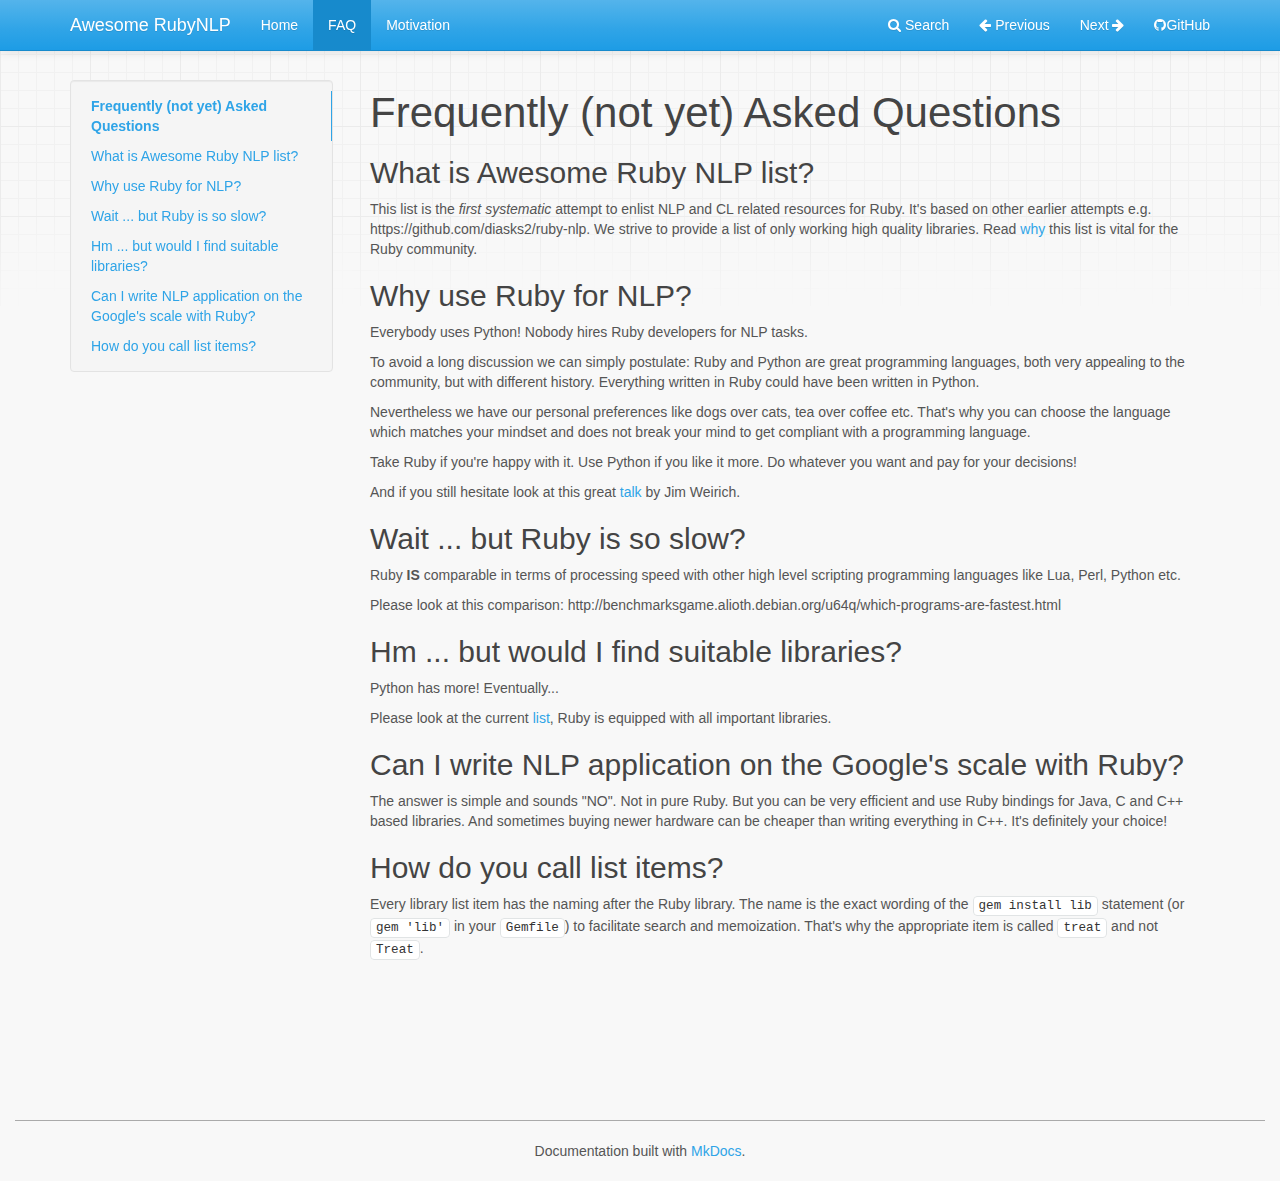
<file: FAQ/index.html>
<!DOCTYPE html>
<html lang="en">
    <head>
        <meta charset="utf-8">
        <meta http-equiv="X-UA-Compatible" content="IE=edge">
        <meta name="viewport" content="width=device-width, initial-scale=1.0">
        
        <meta name="author" content="Andrei Beliankou">
        <link rel="canonical" href="http://rubynlp.org/FAQ/">
        <link rel="shortcut icon" href="../img/favicon.ico">
        <title>FAQ - Awesome RubyNLP</title>
        <link href="../css/bootstrap-custom.min.css" rel="stylesheet">
        <link href="../css/font-awesome-4.5.0.css" rel="stylesheet">
        <link href="../css/base.css" rel="stylesheet">
        <link rel="stylesheet" href="../css/highlight.css">
        <!-- HTML5 shim and Respond.js IE8 support of HTML5 elements and media queries -->
        <!--[if lt IE 9]>
            <script src="https://oss.maxcdn.com/libs/html5shiv/3.7.0/html5shiv.js"></script>
            <script src="https://oss.maxcdn.com/libs/respond.js/1.3.0/respond.min.js"></script>
        <![endif]-->
	
	<script src="../js/jquery-1.10.2.min.js"></script>
        <script src="../js/bootstrap-3.0.3.min.js"></script>
        <script src="../js/highlight.pack.js"></script>
        <script>
            (function(i,s,o,g,r,a,m){i['GoogleAnalyticsObject']=r;i[r]=i[r]||function(){
            (i[r].q=i[r].q||[]).push(arguments)},i[r].l=1*new Date();a=s.createElement(o),
            m=s.getElementsByTagName(o)[0];a.async=1;a.src=g;m.parentNode.insertBefore(a,m)
            })(window,document,'script','//www.google-analytics.com/analytics.js','ga');

            ga('create', 'UA-91420426-1', 'rubynlp.org');
            ga('send', 'pageview');
        </script> 
    </head>

    <body>

        <div class="navbar navbar-default navbar-fixed-top" role="navigation">
    <div class="container">

        <!-- Collapsed navigation -->
        <div class="navbar-header">
            <!-- Expander button -->
            <button type="button" class="navbar-toggle" data-toggle="collapse" data-target=".navbar-collapse">
                <span class="sr-only">Toggle navigation</span>
                <span class="icon-bar"></span>
                <span class="icon-bar"></span>
                <span class="icon-bar"></span>
            </button>
            <a class="navbar-brand" href="..">Awesome RubyNLP</a>
        </div>

        <!-- Expanded navigation -->
        <div class="navbar-collapse collapse">
                <!-- Main navigation -->
                <ul class="nav navbar-nav">
                    <li >
                        <a href="..">Home</a>
                    </li>
                    <li class="active">
                        <a href="./">FAQ</a>
                    </li>
                    <li >
                        <a href="../motivation/">Motivation</a>
                    </li>
                </ul>

            <ul class="nav navbar-nav navbar-right">
                <li>
                    <a href="#" data-toggle="modal" data-target="#mkdocs_search_modal">
                        <i class="fa fa-search"></i> Search
                    </a>
                </li>
                    <li >
                        <a rel="next" href="..">
                            <i class="fa fa-arrow-left"></i> Previous
                        </a>
                    </li>
                    <li >
                        <a rel="prev" href="../motivation/">
                            Next <i class="fa fa-arrow-right"></i>
                        </a>
                    </li>
                    <li>
                        <a href="https://github.com/arbox/nlp-with-ruby">
                                <i class="fa fa-github"></i>GitHub
                        </a>
                    </li>
            </ul>
        </div>
    </div>
</div>

        <div class="container">
                <div class="col-md-3"><div class="bs-sidebar hidden-print affix well" role="complementary">
    <ul class="nav bs-sidenav">
        <li class="main active"><a href="#frequently-not-yet-asked-questions">Frequently (not yet) Asked Questions</a></li>
            <li><a href="#what-is-awesome-ruby-nlp-list">What is Awesome Ruby NLP list?</a></li>
            <li><a href="#why-use-ruby-for-nlp">Why use Ruby for NLP?</a></li>
            <li><a href="#wait-but-ruby-is-so-slow">Wait ... but Ruby is so slow?</a></li>
            <li><a href="#hm-but-would-i-find-suitable-libraries">Hm ... but would I find suitable libraries?</a></li>
            <li><a href="#can-i-write-nlp-application-on-the-googles-scale-with-ruby">Can I write NLP application on the Google's scale with Ruby?</a></li>
            <li><a href="#how-do-you-call-list-items">How do you call list items?</a></li>
    </ul>
</div></div>
                <div class="col-md-9" role="main">

<h1 id="frequently-not-yet-asked-questions">Frequently (not yet) Asked Questions</h1>
<h2 id="what-is-awesome-ruby-nlp-list">What is Awesome Ruby NLP list?</h2>
<p>This list is the <em>first systematic</em> attempt to enlist NLP and CL related
resources for Ruby. It's based on other earlier attempts
e.g. https://github.com/diasks2/ruby-nlp. We strive to provide a list of only
working high quality libraries. Read <a href="../motivation/">why</a> this list is vital for
the Ruby community.</p>
<h2 id="why-use-ruby-for-nlp">Why use Ruby for NLP?</h2>
<p>Everybody uses Python! Nobody hires Ruby developers for NLP tasks.</p>
<p>To avoid a long discussion we can simply postulate: Ruby and Python are great
programming languages, both very appealing to the community, but with different
history. Everything written in Ruby could have been written in Python.</p>
<p>Nevertheless we have our personal preferences like dogs over cats,
tea over coffee etc. That's why you can choose the language which matches
your mindset and does not break your mind to get compliant with a programming
language.</p>
<p>Take Ruby if you're happy with it. Use Python if you like it more. Do whatever
you want and pay for your decisions!</p>
<p>And if you still hesitate look at this great
<a href="https://www.youtube.com/watch?v=0D3KfnbTdWw">talk</a> by Jim Weirich.</p>
<h2 id="wait-but-ruby-is-so-slow">Wait ... but Ruby is so slow?</h2>
<p>Ruby <strong>IS</strong> comparable in terms of processing speed with other high level
scripting programming languages like Lua, Perl, Python etc.</p>
<p>Please look at this comparison:
http://benchmarksgame.alioth.debian.org/u64q/which-programs-are-fastest.html</p>
<h2 id="hm-but-would-i-find-suitable-libraries">Hm ... but would I find suitable libraries?</h2>
<p>Python has more! Eventually...</p>
<p>Please look at the current <a href="https://github.com/arbox/nlp-with-ruby">list</a>,
Ruby is equipped with all important libraries.</p>
<h2 id="can-i-write-nlp-application-on-the-googles-scale-with-ruby">Can I write NLP application on the Google's scale with Ruby?</h2>
<p>The answer is simple and sounds "NO". Not in pure Ruby. But you can be very
efficient and use Ruby bindings for Java, C and C++ based libraries.
And sometimes buying newer hardware can be cheaper than writing everything in
C++. It's definitely your choice!</p>
<h2 id="how-do-you-call-list-items">How do you call list items?</h2>
<p>Every library list item has the naming after the Ruby library. The name is
the exact wording of the <code>gem install lib</code> statement (or <code>gem 'lib'</code> in your
<code>Gemfile</code>) to facilitate search and memoization. That's why the appropriate item
is called <code>treat</code> and not <code>Treat</code>.</p>
<!--- Links ---></div>
        </div>

        <footer class="col-md-12">
            <hr>
            <p>Documentation built with <a href="http://www.mkdocs.org/">MkDocs</a>.</p>
        </footer>
        <script>var base_url = '..';</script>
        <script data-main="../mkdocs/js/search.js" src="../mkdocs/js/require.js"></script>
        <script src="../js/base.js"></script><div class="modal" id="mkdocs_search_modal" tabindex="-1" role="dialog" aria-labelledby="Search Modal" aria-hidden="true">
    <div class="modal-dialog">
        <div class="modal-content">
            <div class="modal-header">
                <button type="button" class="close" data-dismiss="modal"><span aria-hidden="true">&times;</span><span class="sr-only">Close</span></button>
                <h4 class="modal-title" id="exampleModalLabel">Search</h4>
            </div>
            <div class="modal-body">
                <p>
                    From here you can search these documents. Enter
                    your search terms below.
                </p>
                <form role="form">
                    <div class="form-group">
                        <input type="text" class="form-control" placeholder="Search..." id="mkdocs-search-query">
                    </div>
                </form>
                <div id="mkdocs-search-results"></div>
            </div>
            <div class="modal-footer">
            </div>
        </div>
    </div>
</div>

    </body>
</html>
</file>
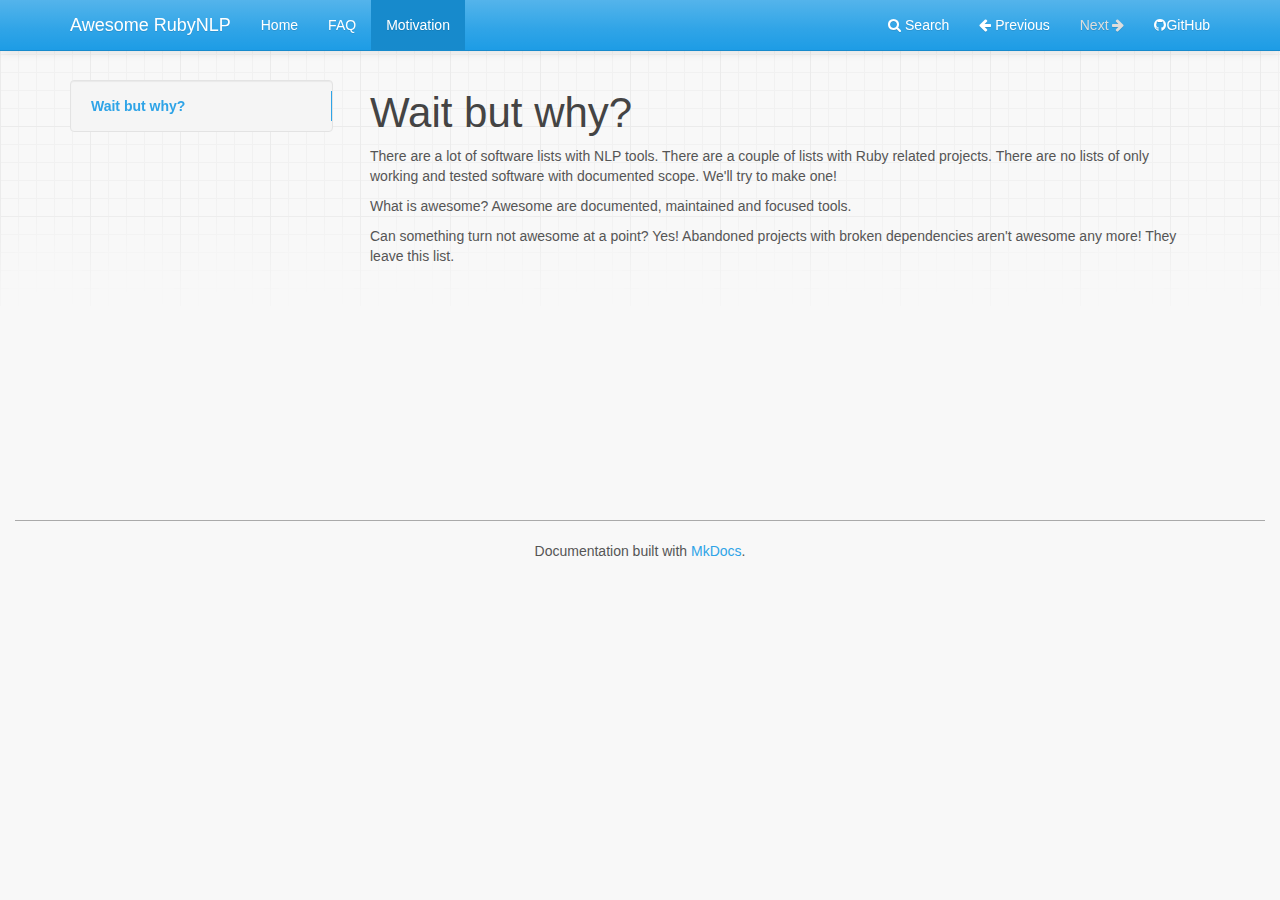
<file: motivation/index.html>
<!DOCTYPE html>
<html lang="en">
    <head>
        <meta charset="utf-8">
        <meta http-equiv="X-UA-Compatible" content="IE=edge">
        <meta name="viewport" content="width=device-width, initial-scale=1.0">
        
        <meta name="author" content="Andrei Beliankou">
        <link rel="canonical" href="http://rubynlp.org/motivation/">
        <link rel="shortcut icon" href="../img/favicon.ico">
        <title>Motivation - Awesome RubyNLP</title>
        <link href="../css/bootstrap-custom.min.css" rel="stylesheet">
        <link href="../css/font-awesome-4.5.0.css" rel="stylesheet">
        <link href="../css/base.css" rel="stylesheet">
        <link rel="stylesheet" href="../css/highlight.css">
        <!-- HTML5 shim and Respond.js IE8 support of HTML5 elements and media queries -->
        <!--[if lt IE 9]>
            <script src="https://oss.maxcdn.com/libs/html5shiv/3.7.0/html5shiv.js"></script>
            <script src="https://oss.maxcdn.com/libs/respond.js/1.3.0/respond.min.js"></script>
        <![endif]-->
	
	<script src="../js/jquery-1.10.2.min.js"></script>
        <script src="../js/bootstrap-3.0.3.min.js"></script>
        <script src="../js/highlight.pack.js"></script>
        <script>
            (function(i,s,o,g,r,a,m){i['GoogleAnalyticsObject']=r;i[r]=i[r]||function(){
            (i[r].q=i[r].q||[]).push(arguments)},i[r].l=1*new Date();a=s.createElement(o),
            m=s.getElementsByTagName(o)[0];a.async=1;a.src=g;m.parentNode.insertBefore(a,m)
            })(window,document,'script','//www.google-analytics.com/analytics.js','ga');

            ga('create', 'UA-91420426-1', 'rubynlp.org');
            ga('send', 'pageview');
        </script> 
    </head>

    <body>

        <div class="navbar navbar-default navbar-fixed-top" role="navigation">
    <div class="container">

        <!-- Collapsed navigation -->
        <div class="navbar-header">
            <!-- Expander button -->
            <button type="button" class="navbar-toggle" data-toggle="collapse" data-target=".navbar-collapse">
                <span class="sr-only">Toggle navigation</span>
                <span class="icon-bar"></span>
                <span class="icon-bar"></span>
                <span class="icon-bar"></span>
            </button>
            <a class="navbar-brand" href="..">Awesome RubyNLP</a>
        </div>

        <!-- Expanded navigation -->
        <div class="navbar-collapse collapse">
                <!-- Main navigation -->
                <ul class="nav navbar-nav">
                    <li >
                        <a href="..">Home</a>
                    </li>
                    <li >
                        <a href="../FAQ/">FAQ</a>
                    </li>
                    <li class="active">
                        <a href="./">Motivation</a>
                    </li>
                </ul>

            <ul class="nav navbar-nav navbar-right">
                <li>
                    <a href="#" data-toggle="modal" data-target="#mkdocs_search_modal">
                        <i class="fa fa-search"></i> Search
                    </a>
                </li>
                    <li >
                        <a rel="next" href="../FAQ/">
                            <i class="fa fa-arrow-left"></i> Previous
                        </a>
                    </li>
                    <li class="disabled">
                        <a rel="prev" >
                            Next <i class="fa fa-arrow-right"></i>
                        </a>
                    </li>
                    <li>
                        <a href="https://github.com/arbox/nlp-with-ruby">
                                <i class="fa fa-github"></i>GitHub
                        </a>
                    </li>
            </ul>
        </div>
    </div>
</div>

        <div class="container">
                <div class="col-md-3"><div class="bs-sidebar hidden-print affix well" role="complementary">
    <ul class="nav bs-sidenav">
        <li class="main active"><a href="#wait-but-why">Wait but why?</a></li>
    </ul>
</div></div>
                <div class="col-md-9" role="main">

<h1 id="wait-but-why">Wait but why?</h1>
<p>There are a lot of software lists with NLP tools. There are a couple of lists
with Ruby related projects. There are no lists of only working and tested
software with documented scope. We'll try to make one!</p>
<p>What is awesome? Awesome are documented, maintained and focused tools.</p>
<p>Can something turn not awesome at a point? Yes! Abandoned projects with broken
dependencies aren't awesome any more! They leave this list.</p></div>
        </div>

        <footer class="col-md-12">
            <hr>
            <p>Documentation built with <a href="http://www.mkdocs.org/">MkDocs</a>.</p>
        </footer>
        <script>var base_url = '..';</script>
        <script data-main="../mkdocs/js/search.js" src="../mkdocs/js/require.js"></script>
        <script src="../js/base.js"></script><div class="modal" id="mkdocs_search_modal" tabindex="-1" role="dialog" aria-labelledby="Search Modal" aria-hidden="true">
    <div class="modal-dialog">
        <div class="modal-content">
            <div class="modal-header">
                <button type="button" class="close" data-dismiss="modal"><span aria-hidden="true">&times;</span><span class="sr-only">Close</span></button>
                <h4 class="modal-title" id="exampleModalLabel">Search</h4>
            </div>
            <div class="modal-body">
                <p>
                    From here you can search these documents. Enter
                    your search terms below.
                </p>
                <form role="form">
                    <div class="form-group">
                        <input type="text" class="form-control" placeholder="Search..." id="mkdocs-search-query">
                    </div>
                </form>
                <div id="mkdocs-search-results"></div>
            </div>
            <div class="modal-footer">
            </div>
        </div>
    </div>
</div>

    </body>
</html>
</file>
<file: css/base.css>
body {
    padding-top: 70px;
    background: url(../img/grid.png) repeat-x;
    background-attachment: fixed;
    background-color: #f8f8f8;
}

body > .container {
    min-height: 400px;
}

ul.nav .main {
    font-weight: bold;
}

.col-md-3 {
    padding-left: 0;
}

.col-md-9 {
    padding-bottom: 100px;
}

.source-links {
    float: right;
}

.col-md-9 img {
    max-width: 100%;
    display: inline-block;
    padding: 4px;
    line-height: 1.428571429;
    background-color: #fff;
    border: 1px solid #ddd;
    border-radius: 4px;
    margin: 20px auto 30px auto;
}

/*
 * The code below adds some padding to the top of the current anchor target so
 * that, when navigating to it, the header isn't hidden by the navbar at the
 * top. This is especially complicated because we want to *remove* the padding
 * after navigation so that hovering over the header shows the permalink icon
 * correctly. Thus, we create a CSS animation to remove the extra padding after
 * a second. We have two animations so that navigating to an anchor within the
 * page always restarts the animation.
 *
 * See <https://github.com/mkdocs/mkdocs/issues/843> for more details.
 */
:target::before {
    content: "";
    display: block;
    margin-top: -75px;
    height: 75px;
    pointer-events: none;
    animation: 0s 1s forwards collapse-anchor-padding-1;
}

.clicky :target::before {
  animation-name: collapse-anchor-padding-2;
}

@keyframes collapse-anchor-padding-1 {
    to {
        margin-top: 0;
        height: 0;
    }
}

@keyframes collapse-anchor-padding-2 {
    to {
        margin-top: 0;
        height: 0;
    }
}

h1 {
    color: #444;
    font-weight: 400;
    font-size: 42px;
}

h2, h3, h4, h5, h6 {
    color: #444;
    font-weight: 300;
}

hr {
    border-top: 1px solid #aaa;
}

pre, .rst-content tt {
    max-width: 100%;
    background: #fff;
    border: solid 1px #e1e4e5;
    color: #333;
    overflow-x: auto;
}

code.code-large, .rst-content tt.code-large {
    font-size: 90%;
}

code {
    padding: 2px 5px;
    background: #fff;
    border: solid 1px #e1e4e5;
    color: #333;
    white-space: pre-wrap;
    word-wrap: break-word;
}

pre code {
    background: transparent;
    border: none;
    white-space: pre;
    word-wrap: normal;
    font-family: monospace,serif;
    font-size: 12px;
}

a code {
    color: #2FA4E7;
}

a:hover code, a:focus code {
    color: #157AB5;
}

footer {
    margin-top: 30px;
    margin-bottom: 10px;
    text-align: center;
    font-weight: 200;
}

.modal-dialog {
    margin-top: 60px;
}

/*
 * Side navigation
 *
 * Scrollspy and affixed enhanced navigation to highlight sections and secondary
 * sections of docs content.
 */

/* By default it's not affixed in mobile views, so undo that */
.bs-sidebar.affix { /* csslint allow: adjoining-classes */
    position: static;
}

.bs-sidebar.well { /* csslint allow: adjoining-classes */
    padding: 0;
    max-height: 90%;
    overflow-y: auto;
}

/* First level of nav */
.bs-sidenav {
    padding-top:    10px;
    padding-bottom: 10px;
    border-radius: 5px;
}

/* All levels of nav */
.bs-sidebar .nav > li > a {
    display: block;
    padding: 5px 20px;
    z-index: 1;
}
.bs-sidebar .nav > li > a:hover,
.bs-sidebar .nav > li > a:focus {
    text-decoration: none;
    border-right: 1px solid;
}
.bs-sidebar .nav > .active > a,
.bs-sidebar .nav > .active:hover > a,
.bs-sidebar .nav > .active:focus > a {
    font-weight: bold;
    background-color: transparent;
    border-right: 1px solid;
}

/* Nav: second level (shown on .active) */
.bs-sidebar .nav .nav {
    display: none; /* Hide by default, but at >768px, show it */
    margin-bottom: 8px;
}
.bs-sidebar .nav .nav > li > a {
    padding-top:    3px;
    padding-bottom: 3px;
    padding-left: 30px;
    font-size: 90%;
}

/* Show and affix the side nav when space allows it */
@media (min-width: 992px) {
    .bs-sidebar .nav > .active > ul {
        display: block;
    }
    /* Widen the fixed sidebar */
    .bs-sidebar.affix, /* csslint allow: adjoining-classes */
    .bs-sidebar.affix-bottom { /* csslint allow: adjoining-classes */
        width: 213px;
    }
    .bs-sidebar.affix { /* csslint allow: adjoining-classes */
        position: fixed; /* Undo the static from mobile first approach */
        top: 80px;
    }
    .bs-sidebar.affix-bottom { /* csslint allow: adjoining-classes */
        position: absolute; /* Undo the static from mobile first approach */
    }
    .bs-sidebar.affix-bottom .bs-sidenav, /* csslint allow: adjoining-classes */
    .bs-sidebar.affix .bs-sidenav { /* csslint allow: adjoining-classes */
        margin-top: 0;
        margin-bottom: 0;
    }
}
@media (min-width: 1200px) {
    /* Widen the fixed sidebar again */
    .bs-sidebar.affix-bottom, /* csslint allow: adjoining-classes */
    .bs-sidebar.affix { /* csslint allow: adjoining-classes */
        width: 263px;
    }
}

.headerlink {
    font-family: FontAwesome;
    font-size: 14px;
    display: none;
    padding-left: .5em;
}

h1:hover .headerlink, h2:hover .headerlink, h3:hover .headerlink, h4:hover .headerlink, h5:hover .headerlink, h6:hover .headerlink{
    display:inline-block;
}



.admonition {
    padding: 15px;
    margin-bottom: 20px;
    border: 1px solid transparent;
    border-radius: 4px;
    text-align: left;
}

.admonition.note { /* csslint allow: adjoining-classes */
    color: #3a87ad;
    background-color: #d9edf7;
    border-color: #bce8f1;
}

.admonition.warning { /* csslint allow: adjoining-classes */
    color: #c09853;
    background-color: #fcf8e3;
    border-color: #fbeed5;
}

.admonition.danger { /* csslint allow: adjoining-classes */
    color: #b94a48;
    background-color: #f2dede;
    border-color: #eed3d7;
}

.admonition-title {
    font-weight: bold;
    text-align: left;
}


.dropdown-submenu {
    position: relative;
}

.dropdown-submenu>.dropdown-menu {
    top: 0;
    left: 100%;
    margin-top: -6px;
    margin-left: -1px;
    -webkit-border-radius: 0 6px 6px 6px;
    -moz-border-radius: 0 6px 6px;
    border-radius: 0 6px 6px 6px;
}

.dropdown-submenu:hover>.dropdown-menu {
    display: block;
}

.dropdown-submenu>a:after {
    display: block;
    content: " ";
    float: right;
    width: 0;
    height: 0;
    border-color: transparent;
    border-style: solid;
    border-width: 5px 0 5px 5px;
    border-left-color: #ccc;
    margin-top: 5px;
    margin-right: -10px;
}

.dropdown-submenu:hover>a:after {
    border-left-color: #fff;
}

.dropdown-submenu.pull-left { /* csslint allow: adjoining-classes */
    float: none;
}

.dropdown-submenu.pull-left>.dropdown-menu { /* csslint allow: adjoining-classes */
    left: -100%;
    margin-left: 10px;
    -webkit-border-radius: 6px 0 6px 6px;
    -moz-border-radius: 6px 0 6px 6px;
    border-radius: 6px 0 6px 6px;
}
</file>
<file: css/highlight.css>
/*
This is the GitHub theme for highlight.js

github.com style (c) Vasily Polovnyov <vast@whiteants.net>

*/

.hljs {
  display: block;
  overflow-x: auto;
  color: #333;
  -webkit-text-size-adjust: none;
}

.hljs-comment,
.diff .hljs-header,
.hljs-javadoc {
  color: #998;
  font-style: italic;
}

.hljs-keyword,
.css .rule .hljs-keyword,
.hljs-winutils,
.nginx .hljs-title,
.hljs-subst,
.hljs-request,
.hljs-status {
  color: #333;
  font-weight: bold;
}

.hljs-number,
.hljs-hexcolor,
.ruby .hljs-constant {
  color: #008080;
}

.hljs-string,
.hljs-tag .hljs-value,
.hljs-phpdoc,
.hljs-dartdoc,
.tex .hljs-formula {
  color: #d14;
}

.hljs-title,
.hljs-id,
.scss .hljs-preprocessor {
  color: #900;
  font-weight: bold;
}

.hljs-list .hljs-keyword,
.hljs-subst {
  font-weight: normal;
}

.hljs-class .hljs-title,
.hljs-type,
.vhdl .hljs-literal,
.tex .hljs-command {
  color: #458;
  font-weight: bold;
}

.hljs-tag,
.hljs-tag .hljs-title,
.hljs-rule .hljs-property,
.django .hljs-tag .hljs-keyword {
  color: #000080;
  font-weight: normal;
}

.hljs-attribute,
.hljs-variable,
.lisp .hljs-body,
.hljs-name {
  color: #008080;
}

.hljs-regexp {
  color: #009926;
}

.hljs-symbol,
.ruby .hljs-symbol .hljs-string,
.lisp .hljs-keyword,
.clojure .hljs-keyword,
.scheme .hljs-keyword,
.tex .hljs-special,
.hljs-prompt {
  color: #990073;
}

.hljs-built_in {
  color: #0086b3;
}

.hljs-preprocessor,
.hljs-pragma,
.hljs-pi,
.hljs-doctype,
.hljs-shebang,
.hljs-cdata {
  color: #999;
  font-weight: bold;
}

.hljs-deletion {
  background: #fdd;
}

.hljs-addition {
  background: #dfd;
}

.diff .hljs-change {
  background: #0086b3;
}

.hljs-chunk {
  color: #aaa;
}
</file>
